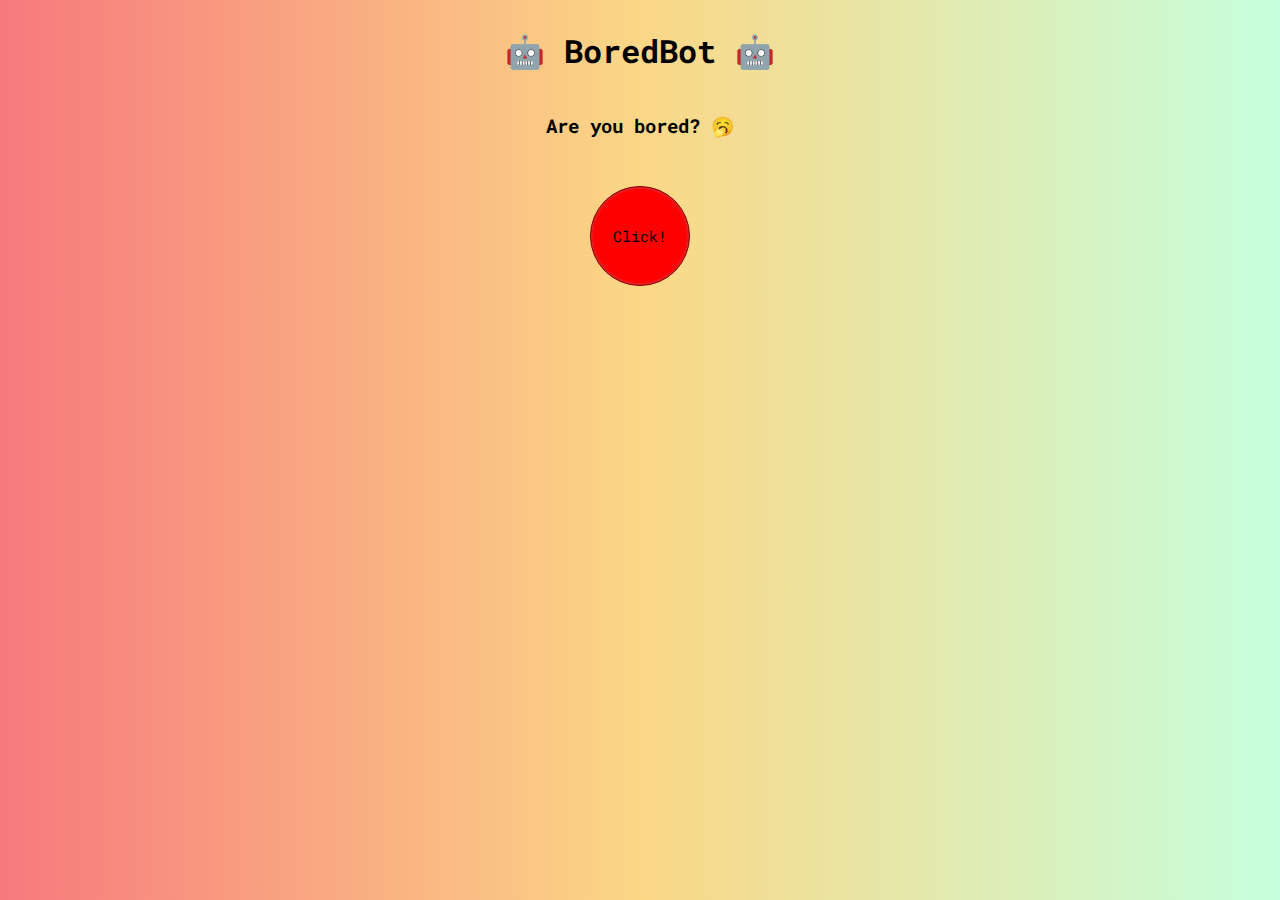
<file: 1_BoredBot/index.html>
<!DOCTYPE html>
<html lang="en">
<head>
	<meta charset="UTF-8">
	<meta http-equiv="X-UA-Compatible" content="IE=edge">
	<meta name="viewport" content="width=device-width, initial-scale=1.0">
	<link rel="preconnect" href="https://fonts.googleapis.com">
	<link rel="preconnect" href="https://fonts.gstatic.com" crossorigin>
	<link href="https://fonts.googleapis.com/css2?family=Roboto+Mono:wght@300&display=swap" rel="stylesheet">
	<link rel="stylesheet" href="./index.css">
	<script type="text/javascript" src="./index.js" defer></script>
	<title>BoredBot</title>
</head>
<body>
	<h1>🤖 BoredBot 🤖</h1>
	<h3 id="content">Are you bored? 🥱</h3>
	<button id="button">Click!</button>
</body>
</html>
</file>
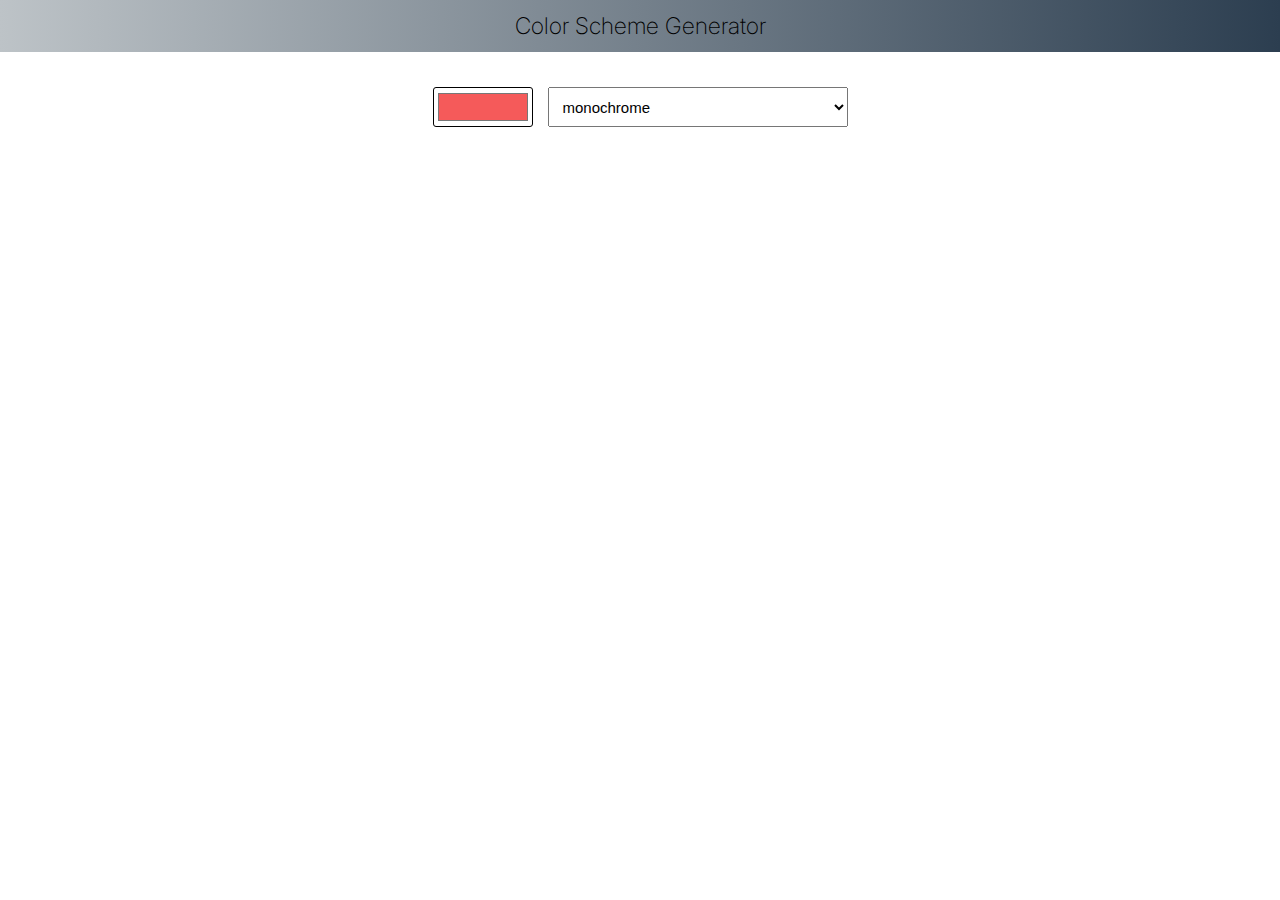
<file: 2_color_scheme-generator/index.html>
<!DOCTYPE html>
<html lang="en">
<head>
	<meta charset="UTF-8">
	<meta http-equiv="X-UA-Compatible" content="IE=edge">
	<meta name="viewport" content="width=device-width, initial-scale=1.0">
	<link rel="preconnect" href="https://fonts.googleapis.com">
	<link rel="preconnect" href="https://fonts.gstatic.com" crossorigin>
	<link href="https://fonts.googleapis.com/css2?family=Inter:wght@200;300;400&display=swap" rel="stylesheet">
	<link rel="stylesheet" href="./style.css">
	<script src="./index.js" defer></script>
	<title>Color scheme Generator</title>
</head>
<body>
	<header>Color Scheme Generator</header>
	<div id="container">
		<form>
			<input type="color" value="#f55a5a" id="palette">
			<select id="modes">
				<option value="monochrome">monochrome</option>
				<option value="monochrome-dark">monochrome-dark</option>
				<option value="monochrome-light">monochrome-light</option>
				<option value="analogic">analogic</option>
				<option value="complement">complement</option>
				<option value="analogic-complement">analogic-complement</option>
				<option value="triad">triad</option>
				<option value="quad">quad</option>
			</select>
		</form>
		<div id="colors">
		</div>
	</div>
</body>
</html>
</file>
<file: 1_BoredBot/index.css>
body {
	font-family: "Roboto Mono";
	display: flex;
	flex-direction: column;
	align-items: center;
	background: #C6FFDD;  /* fallback for old browsers */
	background: -webkit-linear-gradient(to right, #f7797d, #FBD786, #C6FFDD);  /* Chrome 10-25, Safari 5.1-6 */
	background: linear-gradient(to right, #f7797d, #FBD786, #C6FFDD); /* W3C, IE 10+/ Edge, Firefox 16+, Chrome 26+, Opera 12+, Safari 7+ */
}

button {
	height: 100px;
    width: 100px;
    border-radius: 50%;
    background-color: red;
    border: 1px solid darkred;
	box-shadow: inset 0 0 3px gray;
    cursor: pointer;
	font-size: 15px;
	font-family: "Roboto Mono";
	margin-top: 30px;
}

button:active {
	box-shadow: none;
}
</file>
<file: 2_color_scheme-generator/style.css>
body {
	margin: 0;
	font-family: 'Inter', sans-serif;
}

header {
	text-align: center;
	font-size: 23px;
	font-weight: 200;
	padding: 12px;
	background: linear-gradient(to right, #bdc3c7, #2c3e50);
	margin-bottom: 35px;
}

#container {
	display: flex;
	flex-direction: column;
	align-items: center;
}

form {
	display: flex;
	gap: 15px
}

/* input[type="color"] */
#palette {
	width: 100px;
	height: 40px;
	border-radius: 3px;
	background-color: white;
	margin: 0;
}

#modes {
	width: 300px;
	height: 40px;
	text-indent: 10px;
	font-size: 15px;
	margin: 0;
}

#colors {
	display: flex;
}

#colors > div {
	width: 100px;
	height: 400px;
	color: white;
	font-weight: 200;
	text-shadow: -1px 0 #000, 0 1px #000, 1px 0 #000, 0 -1px #000;
	text-align: center;
	padding: 10px 0;
	margin-top: 15px;
	cursor: pointer;
}
</file>
